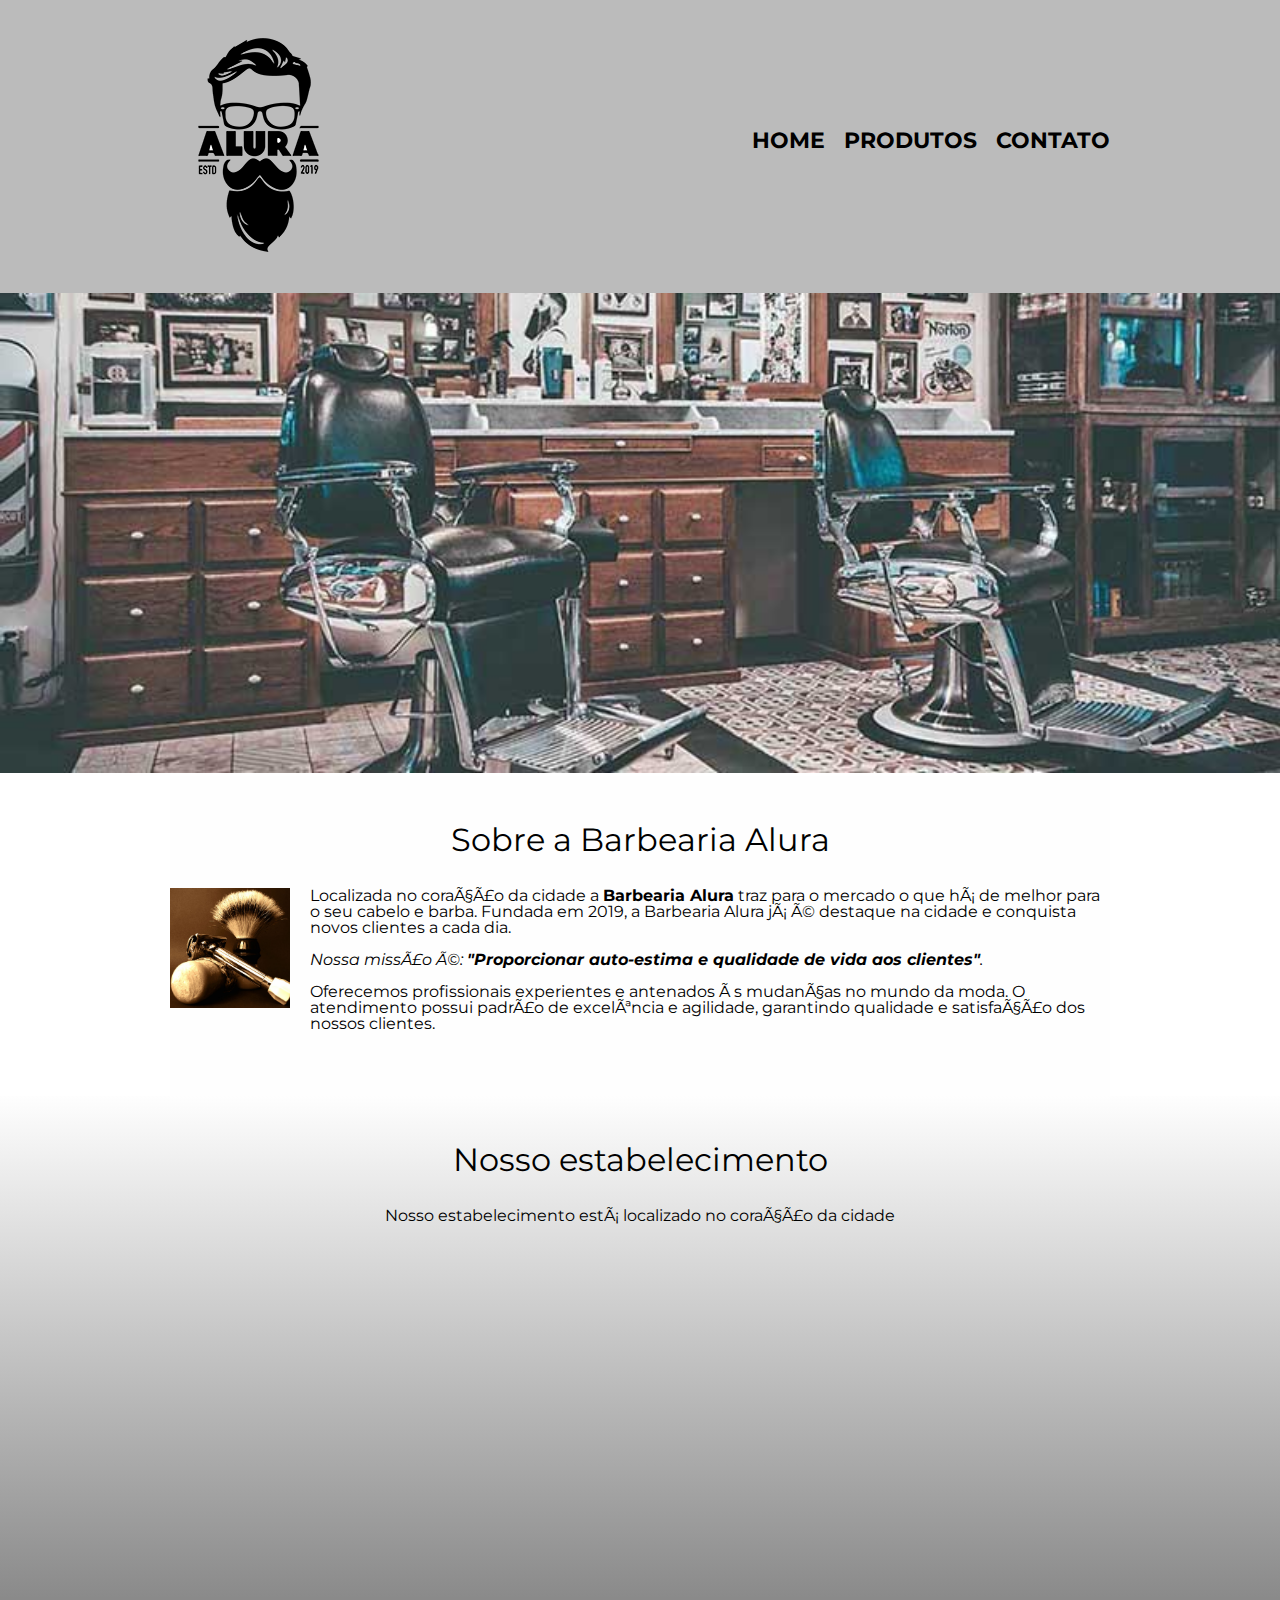
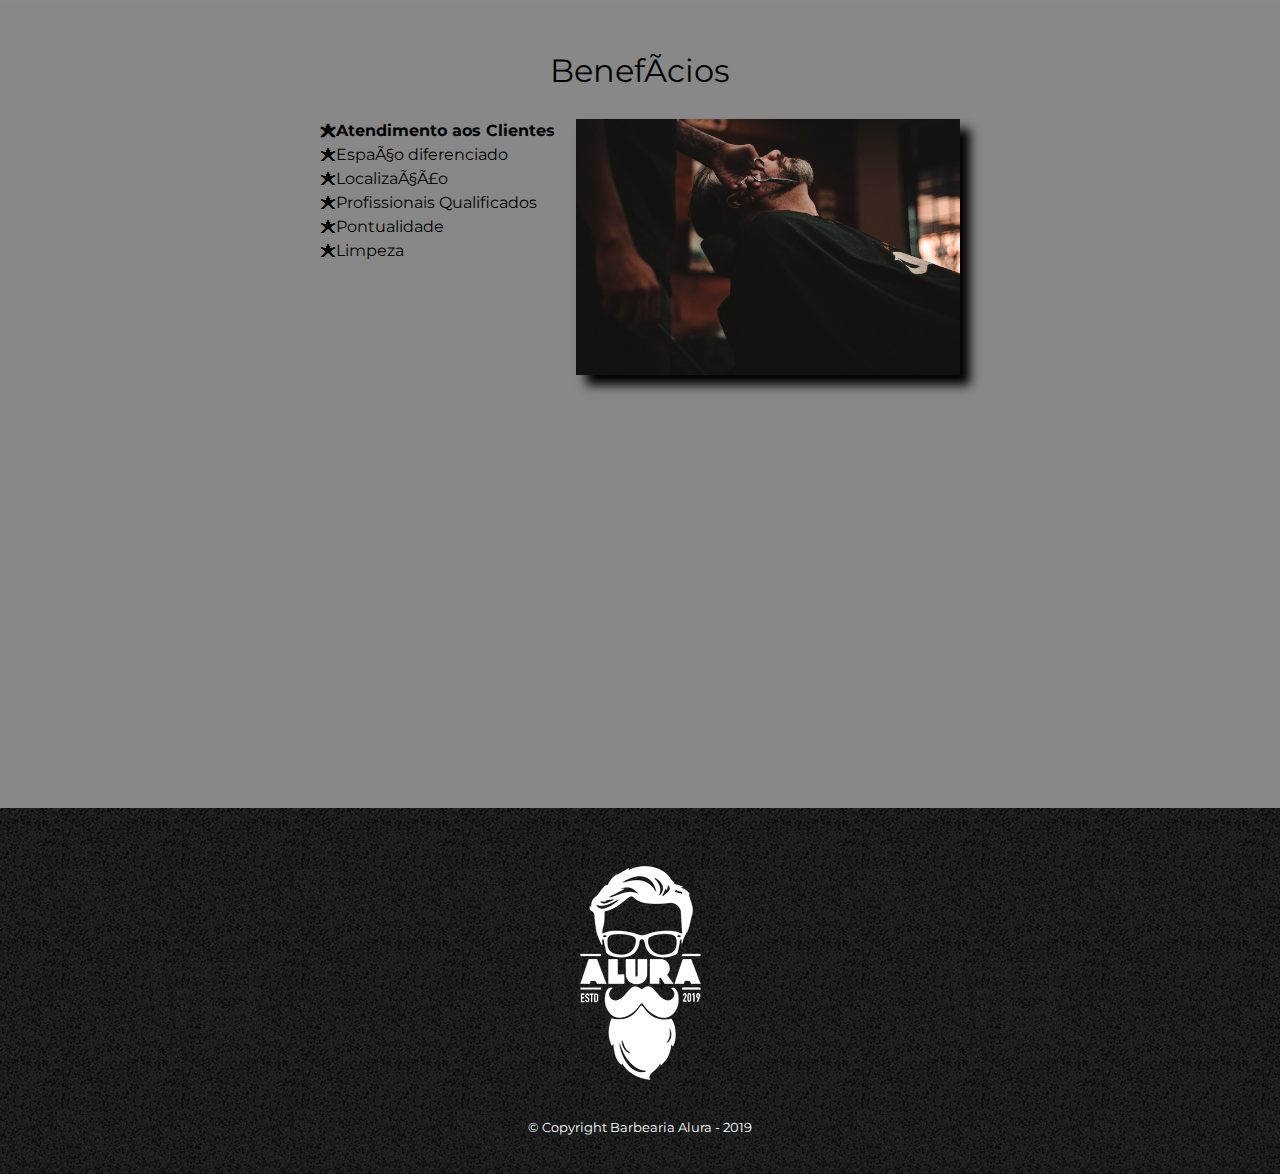
<file: index.html>
<!DOCTYPE html>
<html lang="pt-br">
	<head>
		<meta charset="UTF -8">
		<meta name="viewport" content="width=device-width">
		<title>Barbearia Alura</title>

		<link rel="stylesheet" href="reset.css">
		<link rel="stylesheet" href="style.css">
		<link href="https://fonts.googleapis.com/css2?family=Montserrat&display=swap" rel="stylesheet">
	</head>
	<body>
		<header>
			<div class="caixa">
				<h1>
					<img src="logo.png">

				<nav>	
					<ul class="navegacao">
						<li><a href="index.html">Home</a></li>
						<li><a href="produtos.html">Produtos</a></li>
						<li><a href="contato.html">Contato</a></li>
					</ul>
				</nav>
				</h1>
			</div>
		</header>

		<img class="banner" src="banner.jpg">

		<main>
			<section class="principal">
				<h2 class="titulo-principal">Sobre a Barbearia Alura</h2>

				<img class="utensilios" src="utensilios.jpg" alt="Utensilios de um barbeiro.">

				<p>Localizada no coração da cidade a <strong>Barbearia Alura</strong> traz para o mercado o que há de melhor para o seu cabelo e barba. Fundada em 2019, a Barbearia Alura já é destaque na cidade e conquista novos clientes a cada dia.</p>

				<p id="missao"><em>Nossa missão é: <strong>"Proporcionar auto-estima e qualidade de vida aos clientes"</strong>.</em></p>

				<p>Oferecemos profissionais experientes e antenados às mudanças no mundo da moda. O atendimento possui padrão de excelência e agilidade, garantindo qualidade e satisfação dos nossos clientes.</p>
			</section>
			
			<section class="mapa">
				<h3 class="titulo-principal">Nosso estabelecimento</h3>
				<p>Nosso estabelecimento está localizado no coração da cidade</p>
				<div class="mapa-conteudo">
					<iframe src="https://www.google.com/maps/embed?pb=!1m18!1m12!1m3!1d58503.19744076331!2d-46.70236974179688!3d-23.5881948!2m3!1f0!2f0!3f0!3m2!1i1024!2i768!4f13.1!3m3!1m2!1s0x94ce5a2b2ed7f3a1%3A0xab35da2f5ca62674!2sCaelum%20-%20Escola%20de%20Tecnologia!5e0!3m2!1spt-BR!2sbr!4v1650633641873!5m2!1spt-BR!2sbr" width="100%" height="300" style="border:0;" allowfullscreen="" loading="lazy" referrerpolicy="no-referrer-when-downgrade"></iframe>
				</div>
				</section>

			<section class="beneficios">
				<h3 class="titulo-principal">Benefícios</h3>
				<div class="conteudo-beneficios">
                    <ul class="lista-beneficios">
                        <li class="itens">Atendimento aos Clientes</li>
                        <li class="itens">Espaço diferenciado</li>
                        <li class="itens">Localização</li>
                        <li class="itens">Profissionais Qualificados</li>
						<li class="itens">Pontualidade</li>
						<li class="itens">Limpeza</li>
                    </ul><img src="beneficios.jpg" class="imagem-beneficios">
                </div>

				<div class="video">
					<iframe width="100%" height="315" src="https://www.youtube.com/embed/wcVVXUV0YUY" title="YouTube video player" frameborder="0" allow="accelerometer; autoplay; clipboard-write; encrypted-media; gyroscope; picture-in-picture" allowfullscreen></iframe>
				</div>
			</section>
		</main>
		<footer>
			<img src="logo-branco.png">
			<p class="copyright">&copy; Copyright Barbearia Alura - 2019</p>
		</footer>
	</body>
</html>
</file>
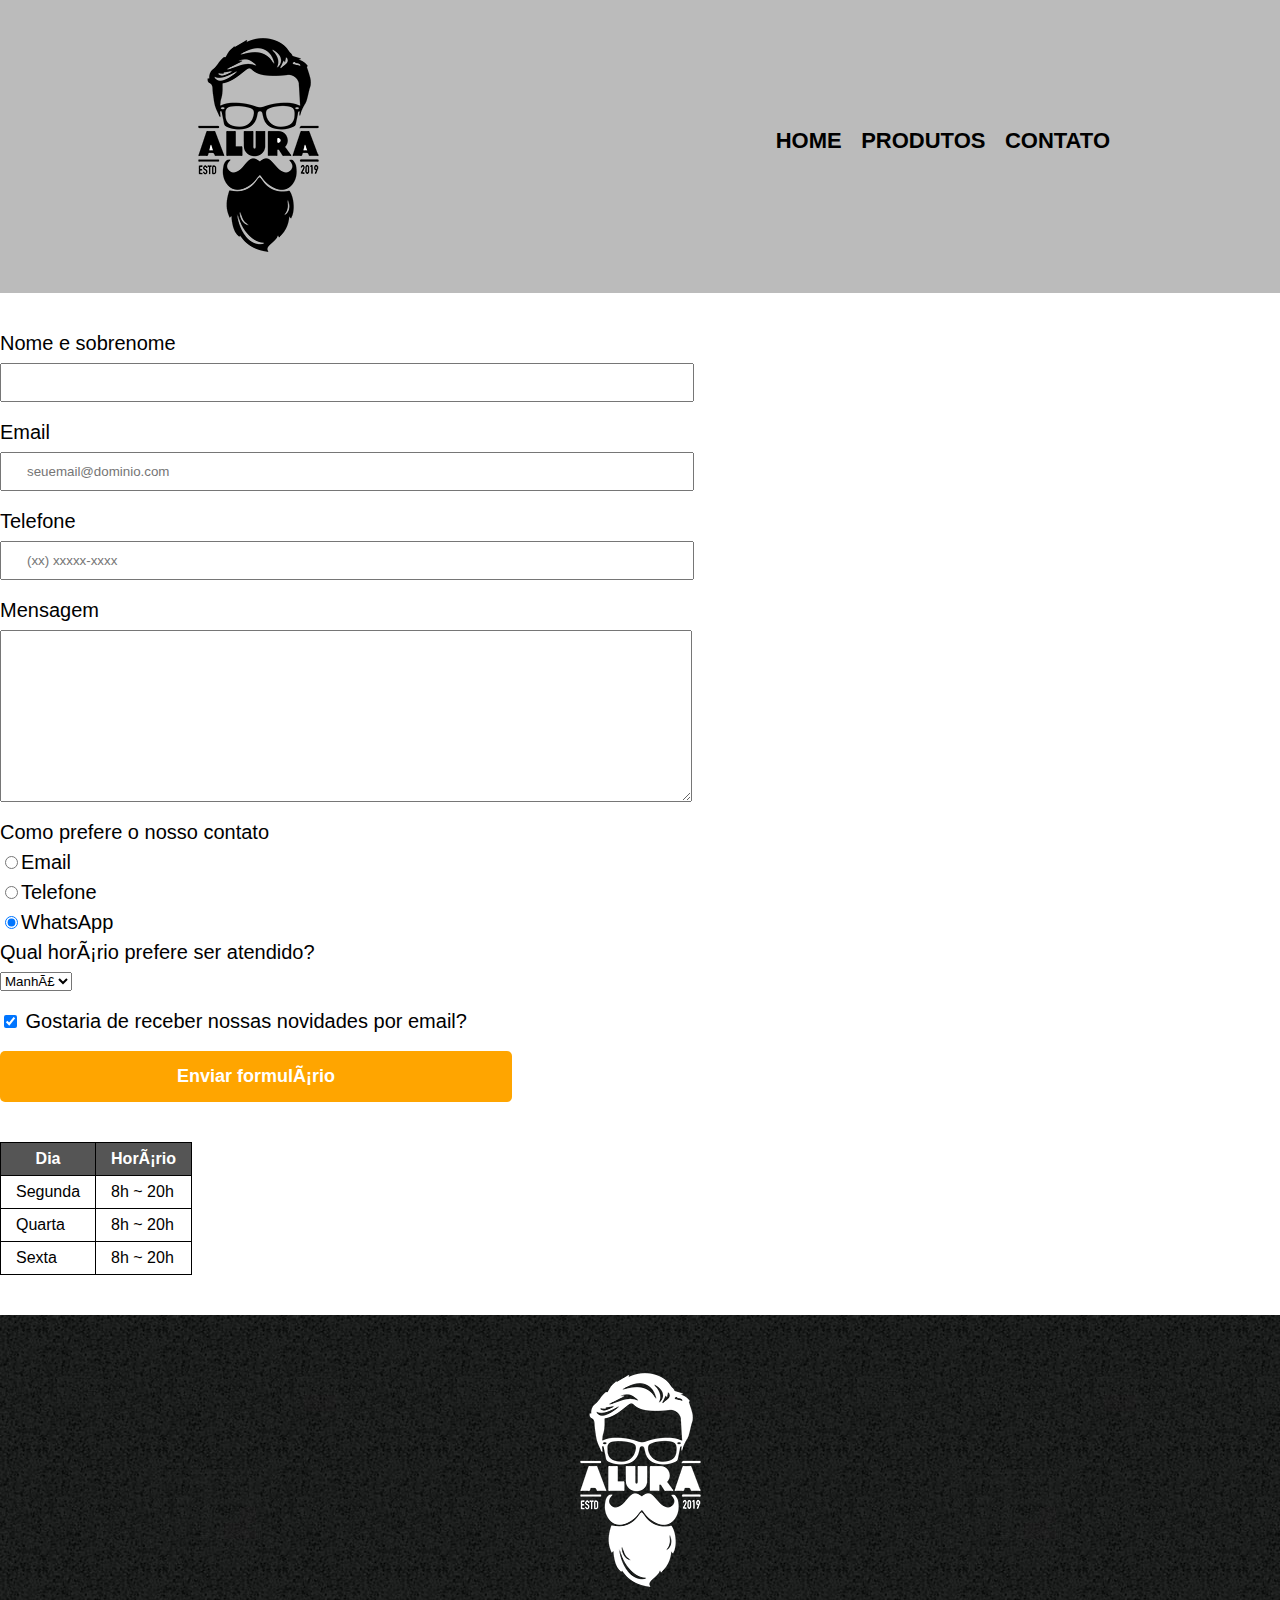
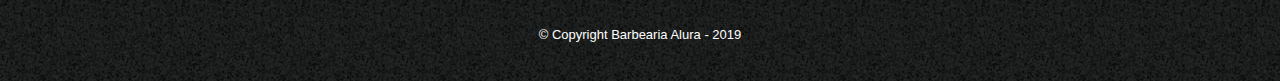
<file: contato.html>
<!DOCTYPE html>
<html>
	<head>
		<meta charset="UTF -8">
		<title>Contato - Barbearia Alura</title>

		<link rel="stylesheet" href="reset.css">
		<link rel="stylesheet" href="style.css">
	</head>

	<body>
		<header>
			<div class="caixa">
				<h1>
					<img src="logo.png" alt="Logo da Barbearia Alura">
				</h1>
				<nav>	
					<ul class="navegacao">
						<li><a href="index.html">Home</a></li>
						<li><a href="produtos.html">Produtos</a></li>
						<li><a href="contato.html">Contato</a></li>
					</ul>
				</nav>
			</div>
		</header>
        
        <main>
            <form>
                <label for="nomesobrenome">Nome e sobrenome</label>
                <input type="text" id="nomesobrenome" class="input-padrao" required>

                <label for="email">Email</label>
                <input type="email" id="email" class="input-padrao" required placeholder="seuemail@dominio.com">

                <label for="telefone">Telefone</label>
                <input type="tel" id="telefone" class="input-padrao" required placeholder="(xx) xxxxx-xxxx">

                <label for="mensagem">Mensagem</label>
                <textarea cols="70" rows="10" id="mensagem" class="input-padrao" required></textarea>

                <fieldset>
                    <legend>Como prefere o nosso contato</legend>
                    <label for="radio-email"><input type="radio" name="contato" value="email" id="radio-email">Email</label>
                    

                    <label for="radio-telefone"><input type="radio" name="contato" value="telefone" id="radio-telefone">Telefone</label>
                    

                    <label for="radio-whatsapp"><input type="radio" name="contato" value="whatsapp" id="radio-whatsapp" checked>WhatsApp</label>
                    
				</fieldset>
				
				<fieldset>
					<legend>Qual horário prefere ser atendido?</legend>
					<select>
						<option>Manhã</option>
						<option>Tarde</option>
						<option>Noite</option>
					</select>
				</fieldset>

                <label class="checkbox"><input type="checkbox" checked> Gostaria de receber nossas novidades por email?</label>
                
                <input type="submit" value="Enviar formulário" class="enviar">
            </form>

			<table>
				<thead>
					<tr>
						<th>Dia</th>
						<th>Horário</th>
					</tr>
				</thead>
				<tbody>
					<tr>
						<td>Segunda</td>
						<td>8h ~ 20h</td>
					</tr>
					<tr>
						<td>Quarta</td>
						<td>8h ~ 20h</td>
					</tr>
					<tr>
						<td>Sexta</td>
						<td>8h ~ 20h</td>
					</tr>
				</tbody>
			</table>
        </main>

        <footer>
			<img src="logo-branco.png" alt="Logo da Barbearia Alura">
			<p class="copyright">&copy; Copyright Barbearia Alura - 2019</p>
		</footer>
	</body>
</html>
</file>
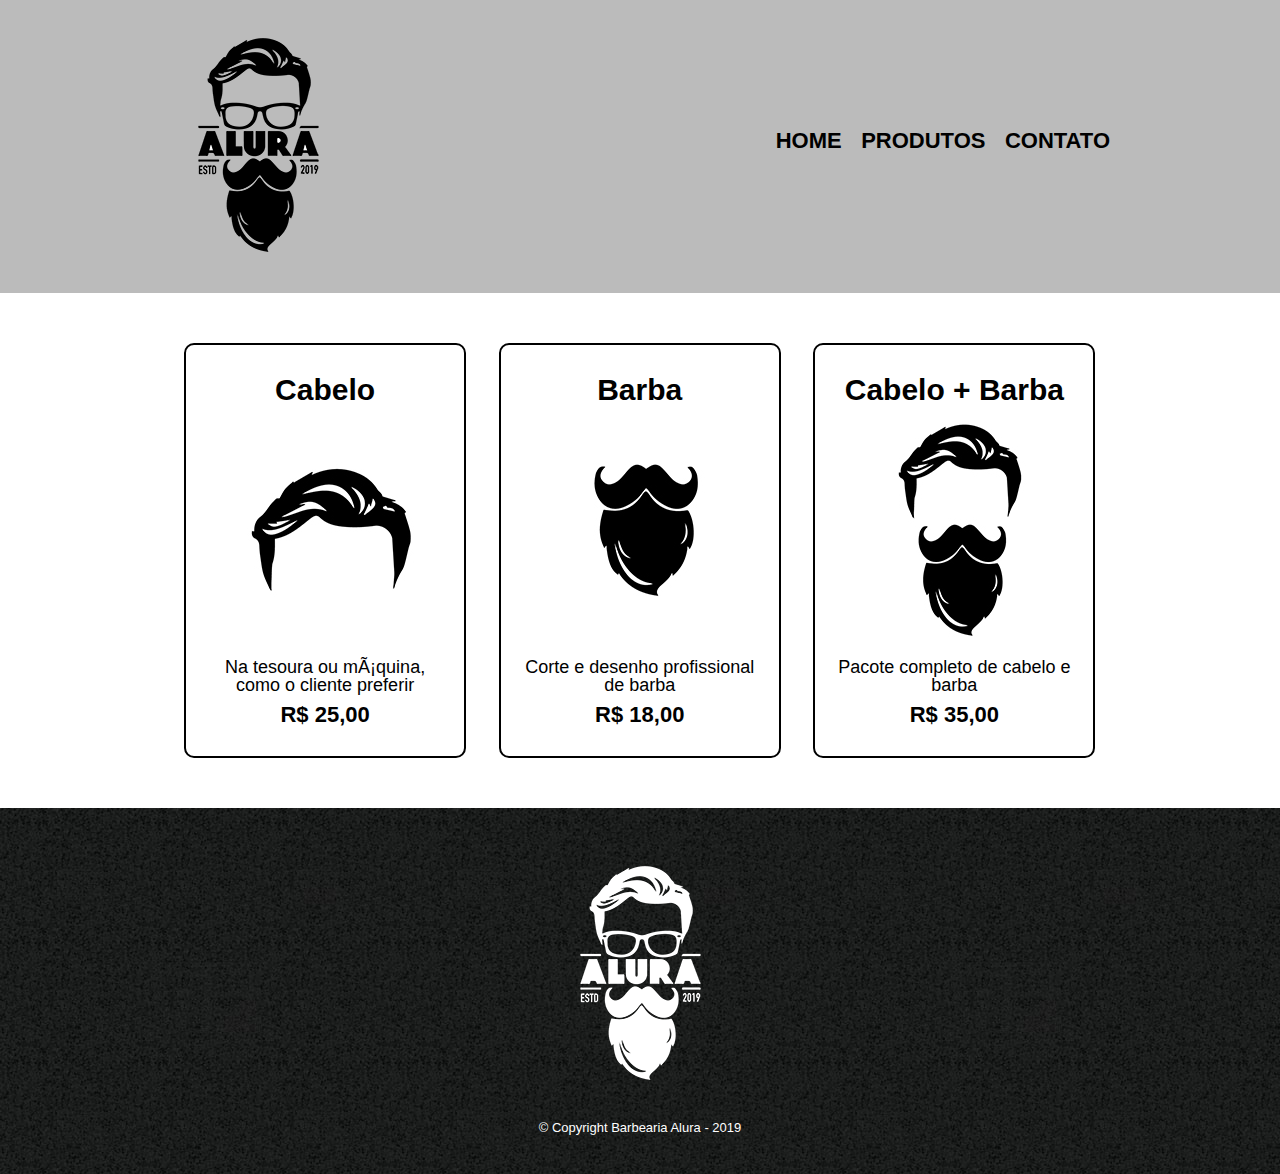
<file: produtos.html>
<!DOCTYPE html>
<html>
	<head>
		<meta charset="UTF -8">
		<title>Produtos - Barbearia Alura</title>

		<link rel="stylesheet" href="reset.css">
		<link rel="stylesheet" href="style.css">
	</head>

	<body>
		<header>
			<div class="caixa">
				<h1>
					<img src="logo.png">

				<nav>	
					<ul class="navegacao">
						<li><a href="index.html">Home</a></li>
						<li><a href="produtos.html">Produtos</a></li>
						<li><a href="contato.html">Contato</a></li>
					</ul>
				</nav>
				</h1>
			</div>
		</header>

		<main>
			<ul class="produtos">
				<li>
					<h2>Cabelo</h2>
					<img src="cabelo.jpg">
					<p class="produto-descricao">Na tesoura ou máquina, como o cliente preferir</p>
					<p class="produto-preco">R$ 25,00</p>
				</li>
				<li>
					<h2>Barba</h2>
					<img src="barba.jpg">
					<p class="produto-descricao">Corte e desenho profissional de barba</p>
					<p class="produto-preco">R$ 18,00</p>
				</li>
				<li>
					<h2>Cabelo + Barba</h2>
					<img src="cabelo+barba.jpg">
					<p class="produto-descricao">Pacote completo de cabelo e barba</p>
					<p class="produto-preco">R$ 35,00</p>
				</li>
			</ul>
		</main>

		<footer>
			<img src="logo-branco.png">
			<p class="copyright">&copy; Copyright Barbearia Alura - 2019</p>
		</footer>
	</body>
</html>
</file>
<file: style.css>
body {
    font-family: 'Montserrat', sans-serif;
}

header {
    background: #BBBBBB;
    padding: 20px 0;
}

.caixa {
    position: relative;
    width: 940px;
    margin: 0 auto;
}

nav {
    position: absolute;
    top: 110px;
    right: 0;

}

nav li {
    display: inline;
    margin: 0 0 0 15px;
}

nav a {
    text-transform: uppercase;
    color: #000000;
    font-weight: bold;
    font-size: 22px;
    text-decoration: none;
}

nav a:hover {
    color: #C78C19;
    text-decoration: underline;
}

.produtos {
    width: 940px;
    margin: 0 auto;
    padding: 50px 0;
}

.produtos li {
    display: inline-block;
    text-align: center;
    width: 30%;
    vertical-align: top;
    margin: 0 1.5%;
    padding: 30px 20px;
    Box-sizing: border-box;
    border: #000000 2px solid;
    border-radius: 10px;
}

.produtos li:hover {
    border-color: #C78C19;
}

.produtos li:active {
    border-color: #088C19;
}

.produtos li:hover h2 {
    font-size: 34px;
}

.produtos h2 {
    font-size: 30px;
    font-weight: bold;
}

.produto-descricao {
    font-size: 18px;
}

.produto-preco {
    font-size: 22px;
    font-weight: bold;
    margin-top: 10px;
}

footer {
    text-align: center;
    background: url(bg.jpg);
    padding: 40px 0px;
}

.copyright {
    color: #FFFFFF;
    font-size: 13px;
    margin: 20px 0 0;
}

main {
    
}

form {
    margin: 40px 0;
}

form label, legend {
    display: block;
    font-size: 20px;
    margin: 0 0 10px;
}

.input-padrao {
    display: block;
    margin: 0 0 20px;
    padding: 10px 25px;
    width: 50%;
}

.checkbox {
    margin: 20px 0;
}

.enviar {
    width: 40%;
    padding: 15px 0;
    background: orange;
    color: white;
    font-weight: bold;
    font-size: 18px;
    border: none;
    border-radius: 5px;
    transition: 1s all;
    cursor: pointer;
}

.enviar:hover {
    background: darkorange;
    transform: scale(1.2);
}

table {
    margin: 20px 0 40px;
}

thead {
    background: #555555;
    color: white;
    font-weight: bold;
}

td, th {
    border: 1px solid #000000;
    padding: 8px 15px;
}


/* css da página inicial */
.banner {
    width: 100%;
}

.titulo-principal {
    text-align: center;
    font-size: 2em;
    margin: 0 0 1em;
    clear: left;
}

.principal {
    padding: 3em 0;
    background: #FEFEFE;
    width: 940px;
    margin: 0 auto;
}

.principal p {
    margin: 0 0 1em;
}

.principal strong {
    font-weight: bold;
}

.principal em {
    font-style: italic;
}

.utensilios {
    width: 120px;
    float: left;
    margin: 0 20px 20px 0;
}

.beneficios {
    padding: 3em 0;
    background: #888888;
}

.mapa {
    padding: 3em 0;
    background: linear-gradient(#FEFEFE, #888888);
}

.mapa-conteudo {
    width: 940px;
    margin: 0 auto; 
}

.mapa p {
    margin: 0 0 2em;
    text-align: center;
}

.conteudo-beneficios {
    width: 640px;
    margin: 0 auto;
}

.lista-beneficios {
    width: 40%;
    display: inline-block;
    vertical-align: top;
}

.itens {
    line-height: 1.5;
}

.itens:before {
    content: "🟊";
}

.itens:first-child {
    font-weight: bold;
}

.imagem-beneficios {
    width: 60%;
    opacity: 1;
    transition: 400ms;
    box-shadow: 10px 10px 10px #000000;
}

.imagem-beneficios:hover {
    opacity: 0.4;
}

.video {
    width: 560px;
    margin: 2em auto;
}

@media screen and (max-width: 480px) {
    .caixa, .principal, .conteudo-beneficios, .mapa-conteudo, .video {
        width: auto;
    }

    h1 {
        text-align: center;
    }

    nav {
        position: static;
    }

    .lista-beneficios, .imagem-beneficios {
        width: 100%;
    }
}
</file>
